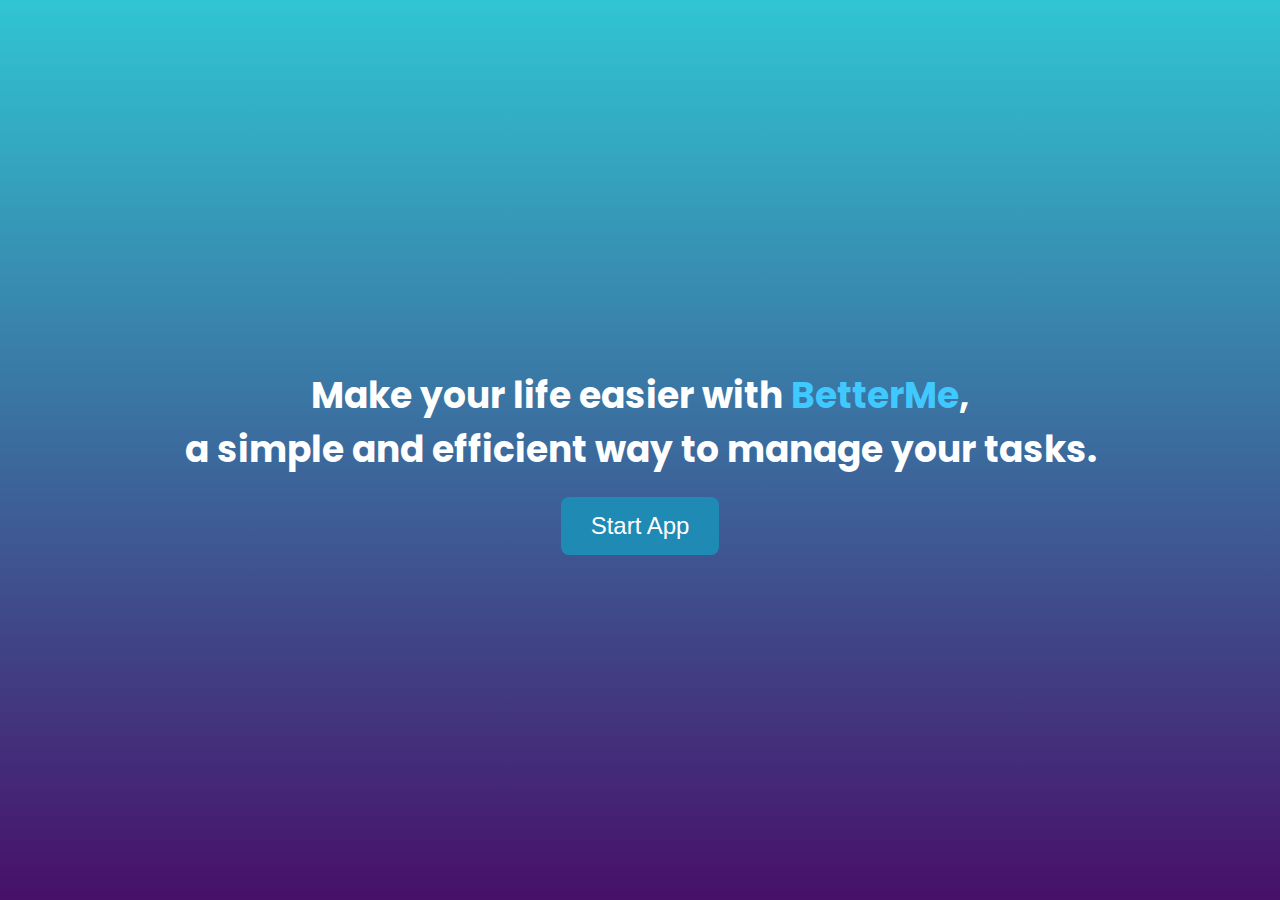
<file: Projects/E-Business/index.html>
<!DOCTYPE html>
<html lang="en">
<head>
    <meta charset="UTF-8">
    <title>BetterMe</title>
    <link rel="stylesheet" href="style.css">
    <link rel="icon" type="image/x-icon" href="Icon.ico">
    <script src="script.js"></script>
</head>
<body>
    <h1>
        Make your life easier with <span class="highlight">BetterMe</span>,<br>
        a simple and efficient way to manage your tasks.
    </h1>
    <button id="startAppButton">Start App</button>
</body>
</html>
</file>
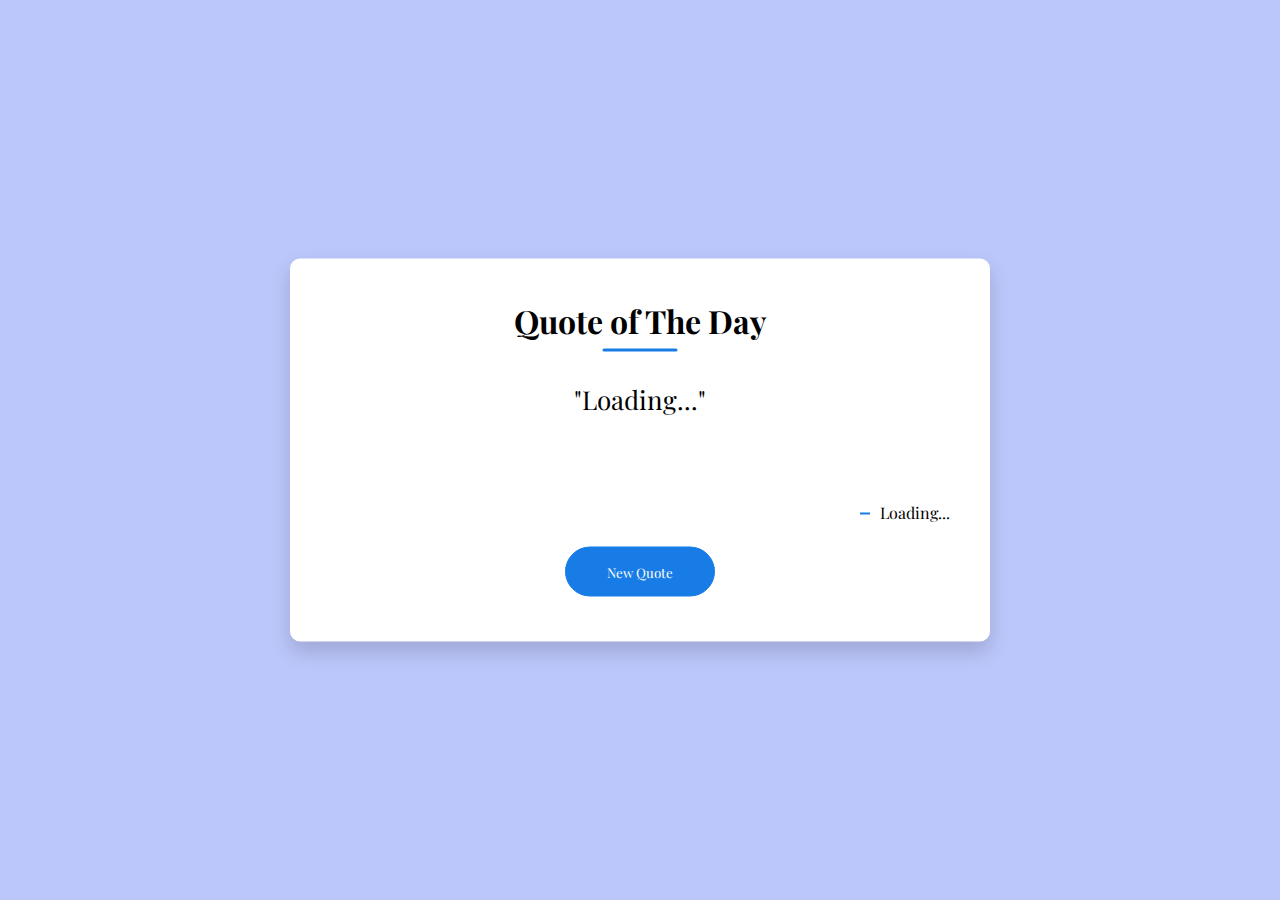
<file: Projects/Web Project 1.0/index.html>
<!DOCTYPE html>
<html lang="en">
<head>
    <meta charset="UTF-8">
    <meta name="viewport" content="width=device-width, initial-scale=1.0">
    <title>Quote of The Day</title>
    <link rel="stylesheet" href="style.css">
</head>
<body>
    <div class="quote-box">
        <h2>Quote of The Day</h2>
        <blockquote id="quote">Loading...</blockquote>
        <span id="author">Loading...</span>
        <div>
            <button onclick="get_quote(api_url)">New Quote</button>
        </div>
    </div>
    <script src="script.js"></script>
</body>
</html>
</file>
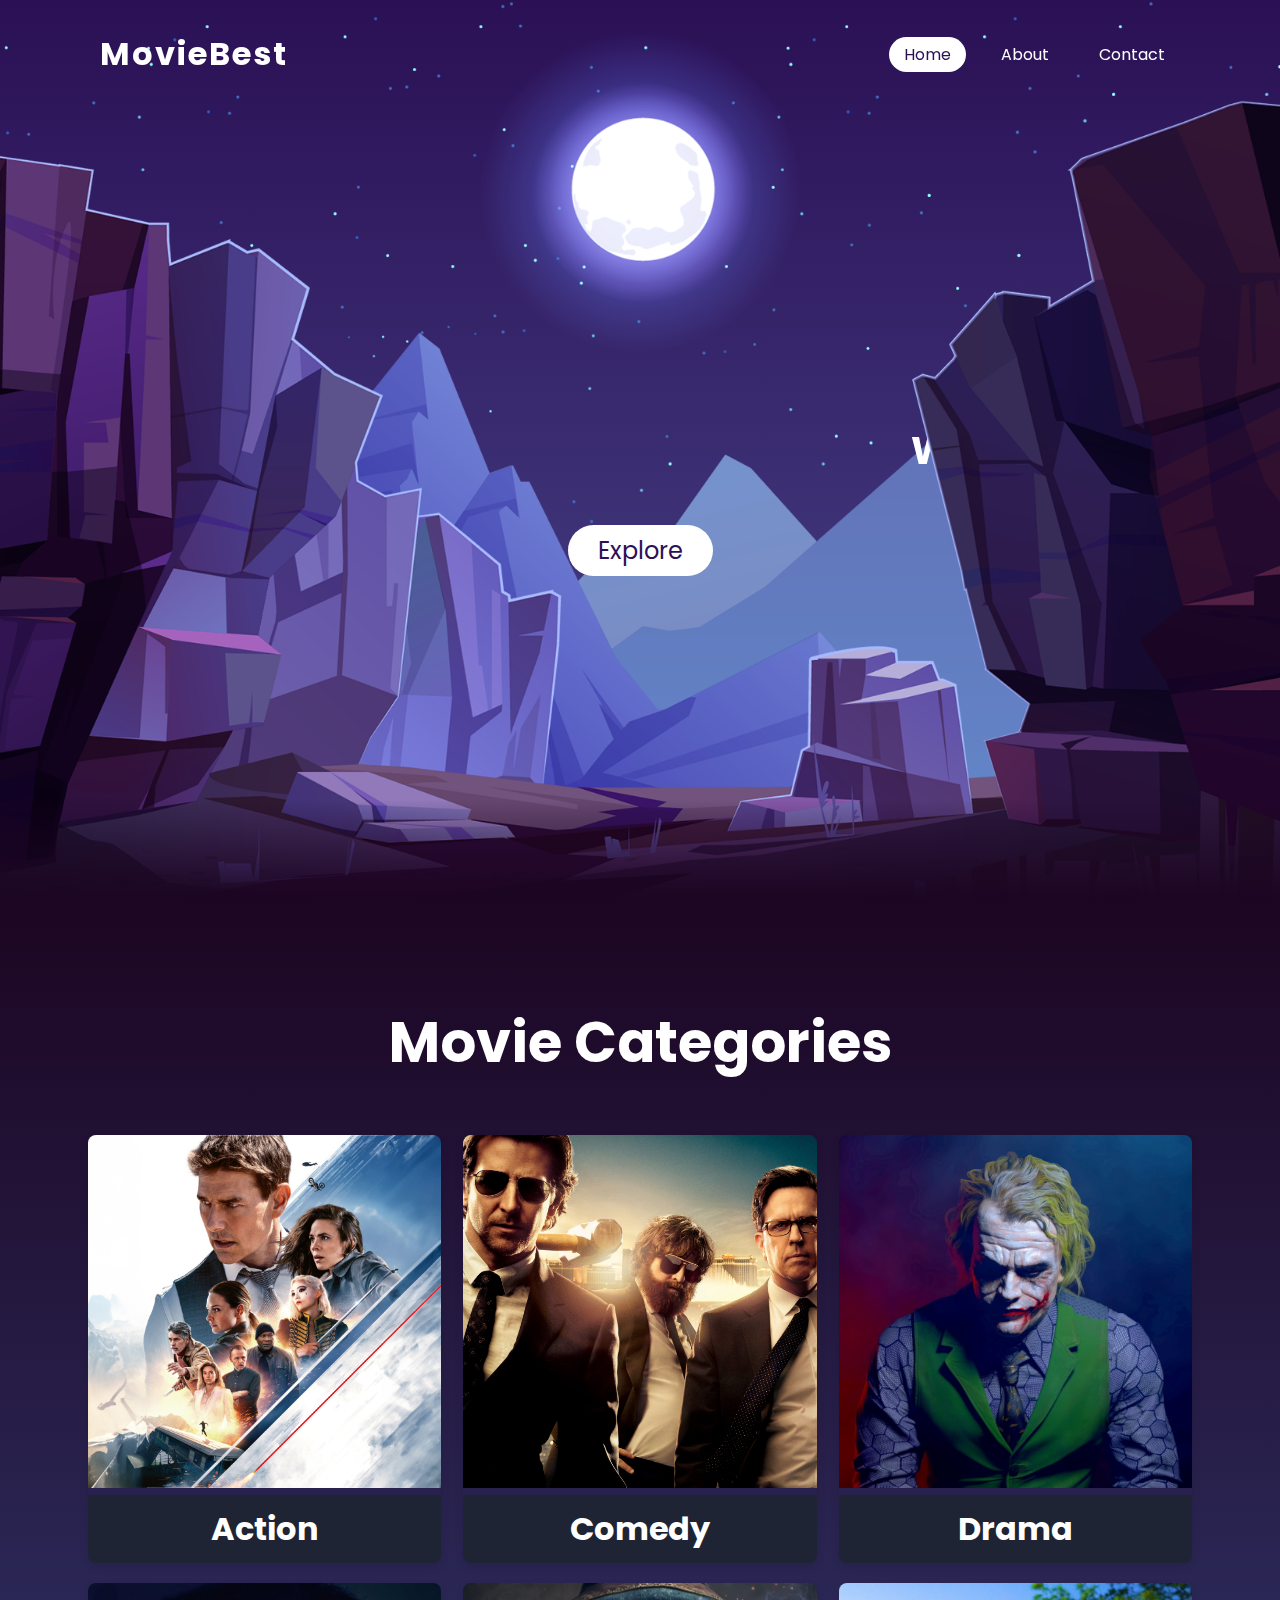
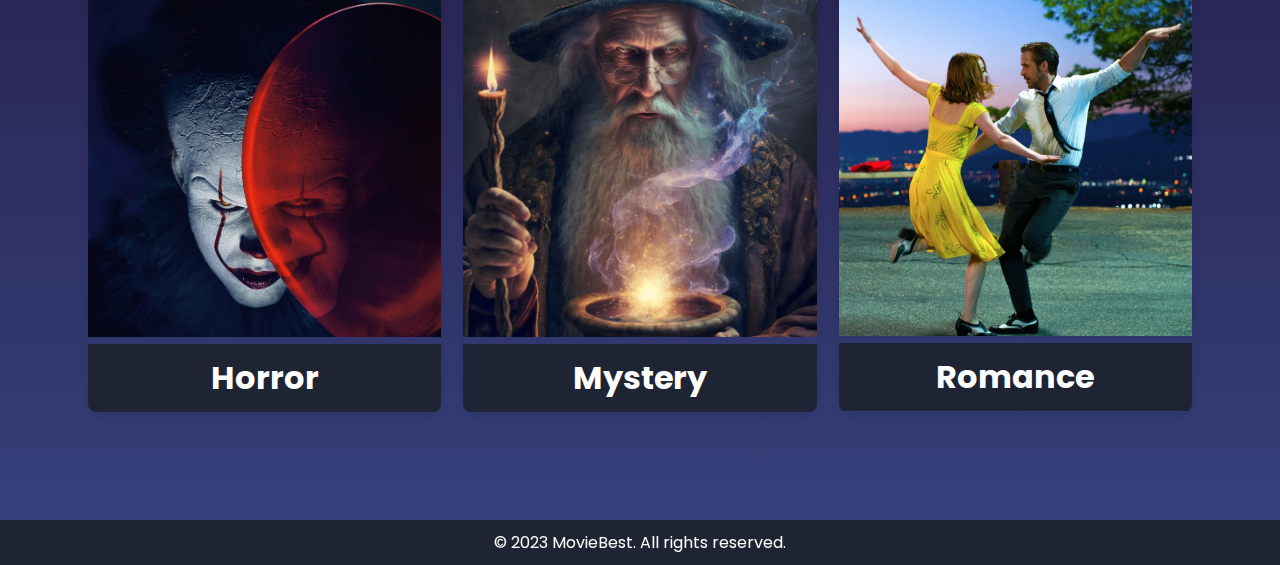
<file: Projects/Web Project 2.0/index.html>
<!DOCTYPE html>
<html lang="en">
<head>
    <meta charset="UTF-8">
    <link rel="stylesheet" href="style.css">
    <link rel="icon" href="Images/Icon/movie.png">
    <meta name="viewport" content="width=device-width, initial-scale=1.0">
    <title>MovieBest</title>
</head>
<body class="index-page">
    <header>
        <a href="/index.html" class="logo">MovieBest</a>
        <ul>
            <li><a href="/index.html" class="active">Home</a></li>
            <li><a href="Pages/about.html">About</a></li>
            <!-- <li><a href="#">Random</a></li> -->
            <li><a href="Pages/contact.html">Contact</a></li>
        </ul>
    </header>
    <section>
        <img src="Images/Section/stars.png" id="stars">
        <img src="Images/Section/moon.png" id="moon">
        <img src="Images/Section/mountains_behind.png" id="mountains_behind">
        <h2 id="welcome_text">Welcome to MovieBest</h2>
        <a href="#main_section" id="explore_button">Explore</a>
        <img src="Images/Section/mountains_front.png" id="mountains_front">
    </section>
    <div class="main_section" id="main_section">
        <h2>Movie Categories</h2>
        <div class="cetegories-cards">
            <div class="category-card">
                <a href="Pages/action.html">
                    <img src="Images/Categories/Action/Action.jpg" alt="Action Movies">
                    <h3>Action</h3>
                </a>
            </div>
            <div class="category-card">
                <a href="Pages/comedy.html">
                    <img src="Images/Categories/Comedy/Comedy.jpg" alt="Comedy Movies">
                    <h3>Comedy</h3>
                </a>
            </div>
            <div class="category-card">
                <a href="Pages/drama.html">
                    <img src="Images/Categories/Drama/Drama.jpg" alt="Drama Movies">
                    <h3>Drama</h3>
                </a>
            </div>
            <div class="category-card">
                <a href="Pages/horron.html">
                    <img src="Images/Categories/Horror/Horror.jpg" alt="Horror Movies">
                    <h3>Horror</h3>
                </a>
            </div>
            <div class="category-card">
                <a href="Pages/mystery.html">
                    <img src="Images/Categories/Mystery/Mystery.jpeg" alt="Mystery Movies">
                    <h3>Mystery</h3>
                </a>
            </div>
            <div class="category-card">
                <a href="Pages/romance.html">
                    <img src="Images/Categories/Romance/Romance.jpeg" alt="Romance Movies">
                    <h3>Romance</h3>
                </a>
            </div>
        </div>
    </div>
    <footer>
        <p>&copy; 2023 MovieBest. All rights reserved.</p>
    </footer>
    <script>
        let moon = document.getElementById('moon')
        let stars = document.getElementById('stars')
        let mountains_behind = document.getElementById('mountains_behind')
        let welcome_text = document.getElementById('welcome_text')
        let explore_button = document.getElementById('explore_button')
        let mountains_front = document.getElementById('mountains_front')
        let header = document.querySelector('header')

        window.addEventListener('scroll', function() {
            let value = window.scrollY;
            stars.style.left = value * 0.25 + 'px';
            moon.style.top = value * 1.05 + 'px';
            mountains_behind.style.top = value * 0.5 + 'px';
            mountains_front.style.top = value * 0 + 'px';
            welcome_text.style.marginRight = value * 2 + 'px';
            welcome_text.style.marginTop = value * 1 + 'px';
            explore_button.style.marginTop = value * 1 + 'px';
            header.style.top = value * 0.5 + 'px';
        })
    </script>
</body>
</html>
</file>
<file: Projects/E-Business/style.css>
@import url('https://fonts.googleapis.com/css?family=Poppins:300,400,500,600,700,800,900&display=swap');

body {
    margin: 0;
    padding: 0;
    height: 100vh;
    display: flex;
    flex-direction: column;
    justify-content: center;
    align-items: center;
    background: linear-gradient(to bottom, #30c5d2, #471069);
    text-align: center;
    font-family: 'Poppins', sans-serif;
}

h1 {
    color: white;
    font-size: 36px;
    font-weight: 700;
    line-height: 1.5;
    margin-bottom: 20px;
}

.highlight {
    color: #40c9ff;
}

button {
    background-color: #1f8ab4;
    color: white;
    padding: 15px 30px;
    border: none;
    border-radius: 8px;
    cursor: pointer;
    font-size: 24px;
    transition: background-color 0.3s ease;
}

button:hover {
    background-color: #30b8d2;
}
</file>
<file: Projects/Web Project 1.0/style.css>
@import url('https://fonts.googleapis.com/css2?family=Playfair+Display:ital,wght@0,500;0,600;0,700;1,400&display=swap');

* {
    margin: 0;
    padding: 0;
    box-sizing: border-box;
    font-family: 'Playfair Display', serif;
}

body {
    background: #bbc6fa;
}

.quote-box {
    background: #fff;
    width: 700px;
    position: absolute;
    top: 50%;
    left: 50%;
    transform: translate(-50%, -50%);
    padding: 40px;
    border-radius: 10px;
    text-align: center;
    box-shadow: 0 10px 20px 0px rgba(0, 0, 0, 0.15);
}

.quote-box h2{
    font-size: 32px;
    margin-bottom: 40px;
    position: relative;
}

.quote-box h2::after{
    content: '';
    width: 75px;
    height: 3px;
    border-radius: 3px;
    background: rgb(23, 124, 229);
    position: absolute;
    bottom: -10px;
    left: 50%;
    transform: translateX(-50%);
}

.quote-box blockquote{
    font-size: 26px;
    min-height: 110px;
}

.quote-box blockquote::before, .quote-box blockquote::after{
    content: '"';
}

.quote-box span{
    display: block;
    margin-top: 10px;
    float: right;
    position: relative;
}

.quote-box span::before{
    content: '';
    width: 10px;
    height: 2px;
    background: rgb(23, 124, 229);
    position: absolute;
    top: 50%;
    left: -20px;
}

.quote-box div{
    width: 100%;
    margin-top: 50px;
    display: flex;
    justify-content: center;
}
.quote-box button{
    background-color: rgb(23, 124, 229);
    color: #fff;
    border-radius: 25px;
    border: 1px solid rgb(23, 124, 229);
    width: 150px;
    height: 50px;
    display: flex;
    align-items: center;
    justify-content: center;
    margin: 5px;
    cursor: pointer;
}
</file>
<file: Projects/Web Project 2.0/style.css>
@import url('https://fonts.googleapis.com/css?family=Poppins:300,400,500,600,700,800,900&display=swap');
*
{
	margin: 0;
	padding: 0;
	box-sizing: border-box;
	scroll-behavior: smooth;
	font-family: 'Poppins', sans-serif;
}

body
{
	min-height: 100vh;
	overflow-x: hidden;
	background: linear-gradient(#2b1055, #7597de);
}

header
{
	position: absolute;
	top: 0;
	left: 0;
	width: 100%;
	padding: 30px 100px;
	display: flex;
	justify-content: space-between;
	align-items: center;
	z-index: 10000;
}

header .logo
{
	color: #fff;
	font-weight: 700;
	text-decoration: none;
	font-size: 2em;
	letter-spacing: 2px;
}

header ul
{
	display: flex;
	justify-content: center;
	align-items: center;
}

header ul li
{
	list-style: none;
	margin-left: 20px;
}

header ul li a
{
	text-decoration: none;
	padding: 6px 15px;
	color: #fff;
	border-radius: 20px;
}

header ul li a:hover,
header ul li a.active
{
	color: #2b1055;
	background: #fff;
}

section
{
	position: relative;
	width: 100%;
	height: 100vh;
	padding: 100px;
	display: flex;
	justify-content: center;
	align-items: center;
	overflow: hidden;
}

.index-page section::before
{
	content: '';
	position: absolute;
	bottom: 0;
	width: 100%;
	height: 100px;
	background: linear-gradient(to top, #1c0522, transparent);
	z-index: 1000;
}

section img
{
	position: absolute;
	top: 0;
	left: 0;
	width: 100%;
	height: 100%;
	object-fit: cover;
	pointer-events: none;
}

section img#moon
{
	mix-blend-mode: screen;
}

section img#mountains_front
{
	z-index: 10;
}

#welcome_text
{
	right: -80px;
	position: absolute;
	color: #fff;
	white-space: nowrap;
	font-size: 3vw;
	z-index: 9;
}

#explore_button
{
	text-decoration: none;
	display: inline-block;
	padding: 8px 30px;
	border-radius: 40px;
	background: #fff;
	color: #2b1055;
	font-size: 1.5em;
	z-index: 9;
	transform: translateY(100px);
}

.main_section
{
	position: relative;
	padding: 100px 88px 88px 88px;
	background: linear-gradient(to bottom, #1c0522, #35407b);
}

.main_section h2
{
	color: #fff;
	font-size: 3.5em;
	text-align: center;
	margin-bottom: 10px;
}

.main_section p
{
	font-size: 1em;
	color: #fff;
}

.cards_section
{
	position: relative;
	padding: 72px 200px 0px 200px;
	background: linear-gradient(to bottom, #1c0522, #35407b);
}

.cards_section h2
{
	color: #fff;
	font-size: 3.5em;
	text-align: center;
	margin-bottom: 10px;
}

.cards_section p
{
	font-size: 1em;
	color: #fff;
}

.cetegories-cards
{
	display: flex;
	justify-content: space-between;
	flex-wrap: wrap;
    margin-top: 50px;
}

.category-card
{
    width: 32%;
    overflow: hidden;
    border-radius:8px;
    margin-bottom: 20px;
    box-shadow: 0 4px 8px rgba(0, 0, 0, 0.1);
}

.category-card a {
    color: #fff;
    display: block;
    text-decoration: none;
}

.category-card img
{
	width: 100%;
	height: 100%;
	object-fit: cover;
}

.category-card h3
{
	font-size: 2em;
	padding: 10px;
	text-align: center;
	background: #1E2433;
}

.category-title
{
	color: #fff;
	font-size: 2em;
	text-align: center;
	padding-top: 200px;
	margin-bottom: 10px;
}

hr {
	border: none;
	height: 1px;
	color: #ccc; 
	background-color: #ccc;
	margin: 16px 250px 0px 250px;
}

.movies-cards
{
	display: flex;
	justify-content: space-between;
	flex-wrap: wrap;
	margin-top: 30px;
}

.movie-card {
    width: 15%;
    overflow: hidden;
    margin-bottom: 20px;
    border: 4px solid #fff;
    box-shadow: 0 4px 8px rgba(0, 0, 0, 0.1);
	transition: border-color 0.3s ease, transform 0.3s ease;
}

.movie-card img {
    width: 100%;
    height: 100%;
}

.movie-card:hover
{
	transform: scale(1.05);
	border-color: #00fbff8f;
	/* border-color: #00ff00; */
}

.credits-cards
{
	display: flex;
	justify-content: space-between;
	flex-wrap: wrap;
	margin-top: 80px;
	
}

.credit-card {
    width: 27%;
    overflow: hidden;
	text-decoration: none;
	margin-bottom: 50px;
    border: 4px solid #fff;
    box-shadow: 0 4px 8px rgba(0, 0, 0, 0.1);
	transition: border-color 0.3s ease, transform 0.3s ease;
}

.credit-card a, h2 {
	text-decoration: none;
}

.credit-card:hover
{
	transform: scale(1.05);
	border-color: #00fbff8f;
	/* border-color: #00ff00; */
}

.contact-section {
	height: 100vh;
	background: linear-gradient(to bottom, #1c0522, #35407b);
    color: #fff;
    padding: 100px;
}

.contact-container h2 {
    font-size: 2.5em;
    margin-bottom: 30px;
    text-align: center;
}

form {
    display: grid;
    gap: 20px;
}

label {
    font-size: 1.2em;
}

input,
textarea {
    width: 100%;
    padding: 10px;
    border: 1px solid #fff;
    border-radius: 5px;
    background-color: #1E2433;
    color: #fff;
}

textarea {
    resize: vertical;
}

input[type="submit"] {
    background-color: #fff;
    color: #2b1055;
    cursor: pointer;
    font-size: 1.2em;
    padding: 12px 20px;
    border: none;
    border-radius: 5px;
    transition: background-color 0.3s ease;
}

input[type="submit"]:hover {
    background-color: #2b1055;
    color: #fff;
}

footer {
    color: #fff;
    background: #1E2433;
    text-align: center;
    padding: 10px;
    width: 100%;
}
</file>
